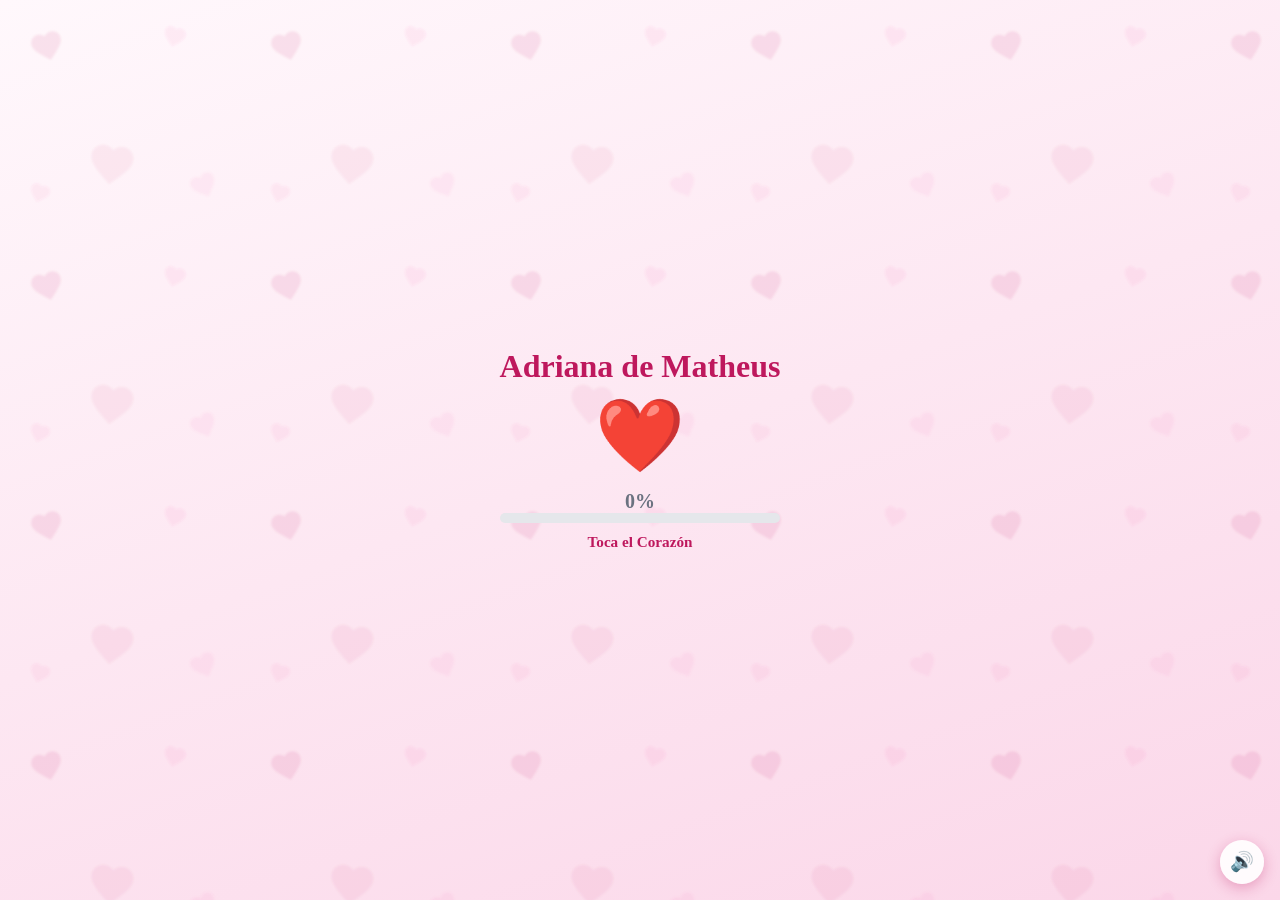
<file: index.html>
<!DOCTYPE html>
<html lang="es">
<head>
  <meta charset="UTF-8">
  <meta name="viewport" content="width=device-width, initial-scale=1.0">
  <title>Regalo Mesario - Adriana de Matheus</title>
  <link rel="manifest" href="manifest.json?v=2">
  <link rel="icon" type="image/svg+xml" href="favicon.svg">
  <link rel="stylesheet" href="css/style.css?v=20">
</head>
<body>
  <div id="app">
    <!-- Página 1: Pantalla de carga -->
    <section class="page page-1 active" id="page-1">
      <div class="container">
        <div class="content">
          <h1 id="person-name">Adriana de Matheus</h1>
          <div class="heart-wrapper">
            <div class="heart" id="heart" aria-label="Toca el corazón">❤️</div>
            <p id="heart-tap-text">0%</p>
          </div>
          <div class="progress-container">
            <div class="progress-bar" id="progress-bar"></div>
          </div>
          <p id="tap-message">Toca el Corazón</p>
          <p id="heart-complete" class="hidden">
            ¡Completado! Preparando tu sorpresa… ❤️
          </p>
        </div>
      </div>
    </section>
  </div>
  <!-- Música de fondo -->
  <audio id="bg-music" src="audio/atado-a-tu-amor.mp3" loop preload="auto"></audio>
  <button id="btn-mute" aria-label="Silenciar música">🔊</button>
  <script src="js/audio.js?v=3"></script>
  <script src="js/script.js?v=4"></script>
</body>
</html>
</file>
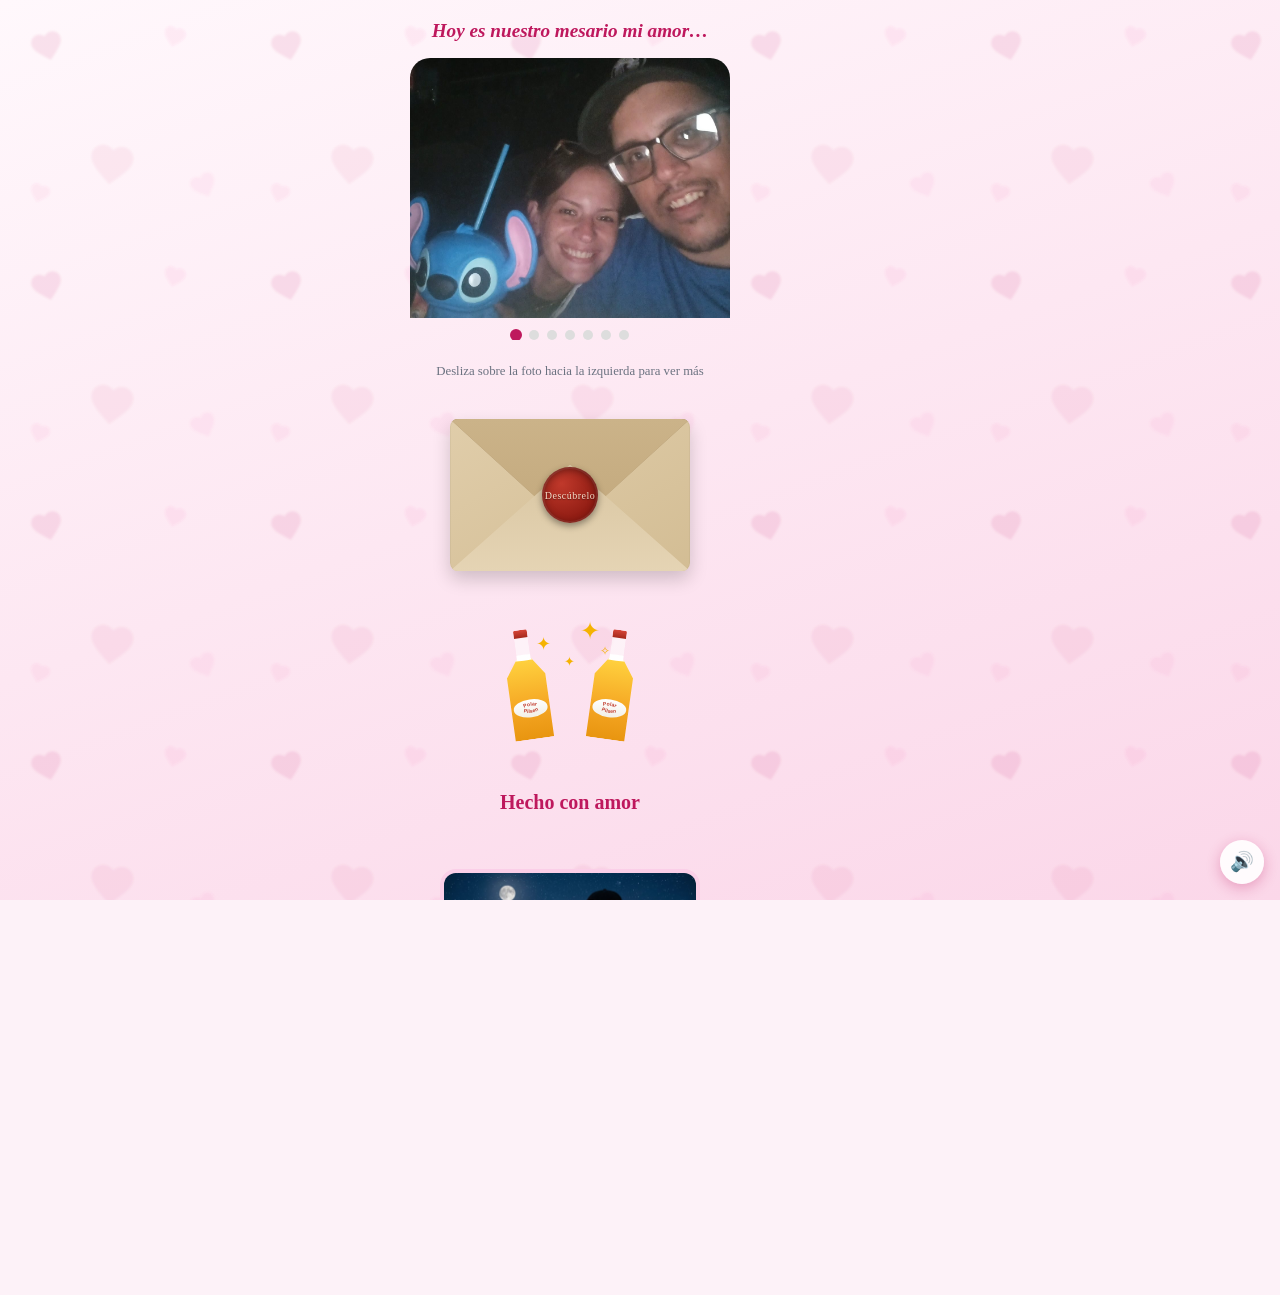
<file: pagina2.html>
<!DOCTYPE html>
<html lang="es">
<head>
  <meta charset="UTF-8">
  <meta name="viewport" content="width=device-width, initial-scale=1.0">
  <title>Nuestro Mesario - Adriana de Matheus</title>
  <link rel="manifest" href="manifest.json?v=2">
  <link rel="icon" type="image/svg+xml" href="favicon.svg">
  <link rel="stylesheet" href="css/style.css?v=20">
</head>
<body>
  <div id="app">
    <!-- Página 2: Contenido completo con scroll vertical -->
    <section class="page page-2 active" id="page-2">
      <div class="container">
        <!-- Sección: Mensaje + Carrusel -->
        <div class="section-block">
          <h2 class="header-message">Hoy es nuestro mesario mi amor…</h2>
          <div class="carousel">
            <div class="carousel-track" id="carousel-track">
              <img src="img/foto1.jpg" alt="Foto 1" class="carousel-slide active">
              <img src="img/foto2.jpg" alt="Foto 2" class="carousel-slide">
              <img src="img/foto3.jpg" alt="Foto 3" class="carousel-slide">
              <img src="img/foto4.jpg" alt="Foto 4" class="carousel-slide">
              <img src="img/foto5.jpg" alt="Foto 5" class="carousel-slide">
              <img src="img/foto6.jpg" alt="Foto 6" class="carousel-slide">
              <img src="img/foto7.jpg" alt="Foto 7" class="carousel-slide">
            </div>
            <div class="carousel-dots" id="carousel-dots">
              <span class="dot active" data-index="0"></span>
              <span class="dot" data-index="1"></span>
              <span class="dot" data-index="2"></span>
              <span class="dot" data-index="3"></span>
              <span class="dot" data-index="4"></span>
              <span class="dot" data-index="5"></span>
              <span class="dot" data-index="6"></span>
            </div>
          </div>
          <p class="carousel-hint">Desliza sobre la foto hacia la izquierda para ver más</p>
        </div>

        <!-- Sección: Sobre y carta -->
        <div class="section-block">
          <div class="envelope-wrapper" id="envelope-wrapper">
            <div class="envelope" id="envelope" aria-label="Abrir sobre">
              <div class="env-inner"></div>
              <div class="env-flap-top"></div>
              <div class="env-flap-bottom"></div>
              <div class="seal" id="seal"><span>Descúbrelo</span></div>
            </div>
            <div class="letter" id="letter">
              <div class="letter-content">
                <div class="letter-deco">❤️ 🥂 ❤️</div>
                <p>Un 1 de noviembre que se llena de magia por partida doble</p>
                <p>celebramos nuestro mes de novios y de casados.</p>
                <p>Ya son 5 años de caminar juntos de la mano, y cada día a tu lado se siente como un sueño cumplido.</p>
                <p>Cada mes de esta relación es un capítulo nuevo en nuestra gran historia de amor.</p>
                <p class="letter-final">¡Feliz mesario, mi amor!</p>
              </div>
              <button id="btn-close-letter" class="btn-letter-close" aria-label="Cerrar carta">✕</button>
            </div>
          </div>
        </div>

        <!-- Sección: Brindis -->
        <div class="section-block">
          <div class="toast-section">
            <div class="wine-glasses">
              <div class="glass left">
                <div class="bowl">
                  <div class="cap"></div>
                  <div class="beer"></div>
                  <div class="foam"></div>
                  <div class="label">
                    <svg viewBox="0 0 100 52" aria-hidden="true">
                      <path id="lbl-top-l" d="M 14,30 Q 50,8 86,30" fill="none"></path>
                      <path id="lbl-bot-l" d="M 14,28 Q 50,52 86,28" fill="none"></path>
                      <text class="arc-text"><textPath href="#lbl-top-l" startOffset="50%" text-anchor="middle">Polar</textPath></text>
                      <text class="arc-text"><textPath href="#lbl-bot-l" startOffset="50%" text-anchor="middle">Pilsen</textPath></text>
                    </svg>
                  </div>
                </div>
              </div>
              <div class="glass right">
                <div class="bowl">
                  <div class="cap"></div>
                  <div class="beer"></div>
                  <div class="foam"></div>
                  <div class="label">
                    <svg viewBox="0 0 100 52" aria-hidden="true">
                      <path id="lbl-top-r" d="M 14,30 Q 50,8 86,30" fill="none"></path>
                      <path id="lbl-bot-r" d="M 14,28 Q 50,52 86,28" fill="none"></path>
                      <text class="arc-text"><textPath href="#lbl-top-r" startOffset="50%" text-anchor="middle">Polar</textPath></text>
                      <text class="arc-text"><textPath href="#lbl-bot-r" startOffset="50%" text-anchor="middle">Pilsen</textPath></text>
                    </svg>
                  </div>
                </div>
              </div>
              <div class="clink" id="clink-effect">
                <span>✦</span>
                <span>✦</span>
                <span>✦</span>
                <span>✧</span>
                <span>✦</span>
              </div>
            </div>
          </div>
          <div class="rotating-message" id="rotating-message">Hecho con amor</div>
        </div>

        <!-- Sección: Cierre -->
        <div class="section-block final-block">
          <div class="final-photo">
            <img src="img/momento-especial.jpg" alt="Momento especial">
          </div>
          <h3>Guarda este recuerdo</h3>
          <p>Este momento queda contigo siempre.</p>
        </div>

        <div class="section-footer">
          <button id="btn-save" class="btn btn-primary">Guardar este momento</button>
        </div>
        <div id="save-confirmation" class="hidden">¡Guardado en tu memoria! ❤️</div>
      </div>
    </section>
  </div>
  <!-- Música de fondo -->
  <audio id="bg-music" src="audio/atado-a-tu-amor.mp3" loop preload="auto"></audio>
  <button id="btn-mute" aria-label="Silenciar música">🔊</button>
  <script src="js/audio.js?v=3"></script>
  <script src="js/script2.js?v=6"></script>
</body>
</html>
</file>
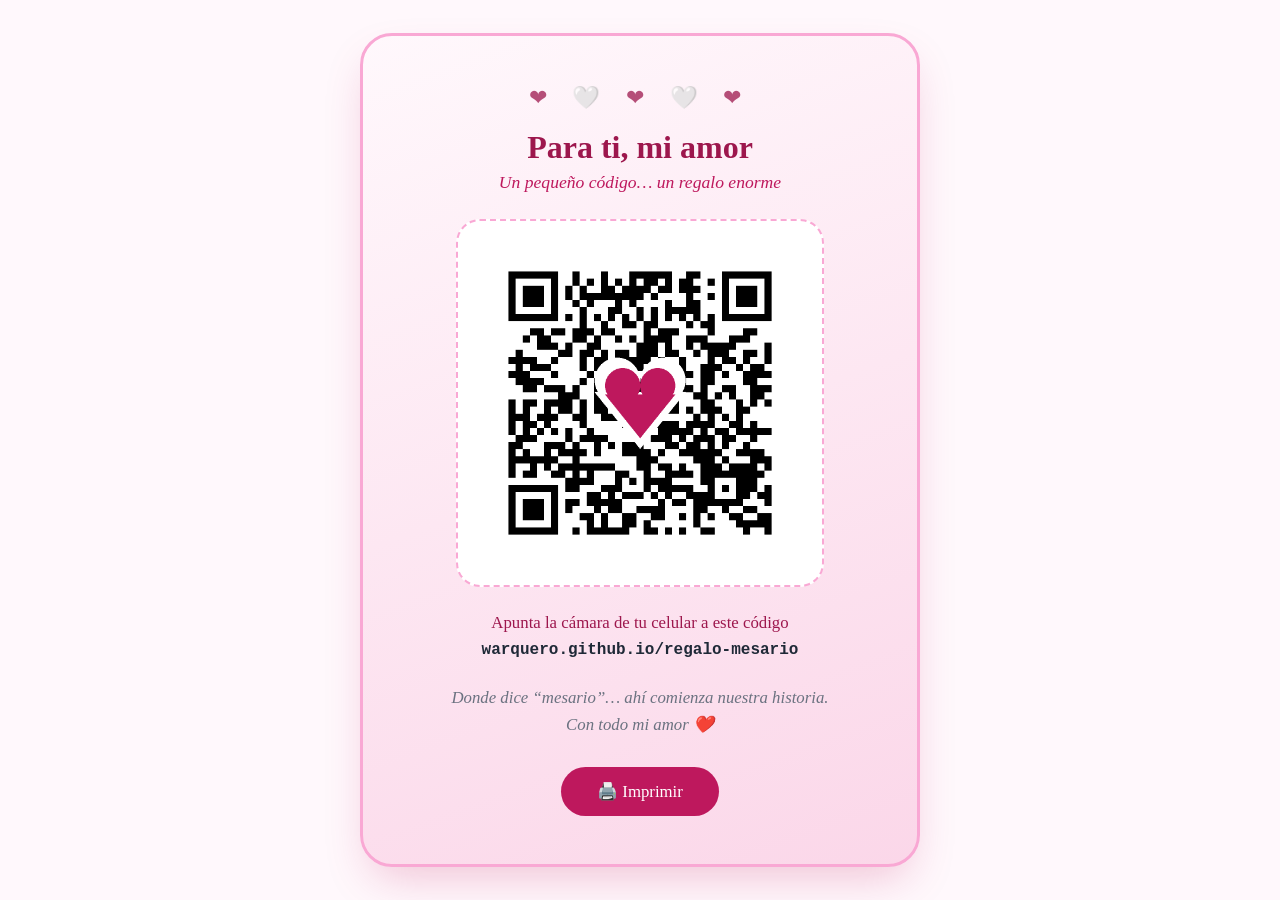
<file: qr-imprimir.html>
<!DOCTYPE html>
<html lang="es">
<head>
<meta charset="UTF-8">
<meta name="viewport" content="width=device-width, initial-scale=1.0">
<title>QR — Tu regalo ❤️</title>
<style>
  @page { size: A4; margin: 18mm; }
  * { box-sizing: border-box; margin: 0; padding: 0; }
  body {
    font-family: 'Georgia', 'Times New Roman', serif;
    background: #fff8fc;
    color: #9d174d;
    min-height: 100vh;
    display: flex;
    align-items: center;
    justify-content: center;
    padding: 24px;
  }
  .tarjeta {
    background: linear-gradient(160deg, #fff8fc 0%, #fde7f2 50%, #fbd7e9 100%);
    border: 3px solid #f9a8d4;
    border-radius: 32px;
    padding: 48px 40px;
    max-width: 560px;
    width: 100%;
    text-align: center;
    box-shadow: 0 20px 45px -12px rgba(190, 24, 93, 0.25);
  }
  .corazones { font-size: 1.4rem; letter-spacing: 10px; margin-bottom: 18px; opacity: 0.75; }
  h1 { font-size: 2rem; margin-bottom: 6px; }
  .subtitulo { font-size: 1.1rem; font-style: italic; color: #be185d; margin-bottom: 26px; }
  .marco {
    background: #ffffff;
    display: inline-block;
    padding: 22px;
    border-radius: 24px;
    border: 2px dashed #f9a8d4;
    margin-bottom: 22px;
  }
  .marco img { display: block; width: 320px; height: 320px; }
  .instruccion { font-size: 1.05rem; margin-bottom: 8px; }
  .url { font-family: 'Courier New', monospace; font-weight: bold; color: #1f2937; font-size: 1rem; margin-bottom: 26px; }
  .dedicatoria { font-style: italic; font-size: 1.05rem; color: #6b7280; line-height: 1.6; }
  .btn {
    margin-top: 28px;
    background: #be185d;
    color: #fff;
    border: none;
    border-radius: 999px;
    padding: 14px 36px;
    font-size: 1.05rem;
    font-family: inherit;
    cursor: pointer;
    transition: transform 0.2s;
  }
  .btn:hover { transform: scale(1.04); }
  @media print {
    body { background: #fff; padding: 0; }
    .tarjeta { box-shadow: none; margin: 0 auto; }
    .btn { display: none; }
  }
</style>
</head>
<body>
  <div class="tarjeta">
    <div class="corazones">❤ 🤍 ❤ 🤍 ❤</div>
    <h1>Para ti, mi amor</h1>
    <p class="subtitulo">Un pequeño código… un regalo enorme</p>

    <div class="marco">
      <img src="qr-regalo.png" alt="Código QR del regalo">
    </div>

    <p class="instruccion">Apunta la cámara de tu celular a este código</p>
    <p class="url">warquero.github.io/regalo-mesario</p>

    <p class="dedicatoria">
      Donde dice “mesario”… ahí comienza nuestra historia.<br>
      Con todo mi amor ❤️
    </p>

    <button class="btn" onclick="window.print()">🖨️ Imprimir</button>
  </div>
</body>
</html>
</file>
<file: css/style.css>
:root {
  --color-bg: #fdf2f8;
  --color-surface: #ffffff;
  --color-primary: #be185d;
  --color-primary-dark: #9d174d;
  --color-accent: #f59e0b;
  --color-text: #1f2937;
  --color-text-muted: #6b7280;
  --progress-bg: #e5e7eb;
  --shadow: 0 10px 25px -5px rgba(0, 0, 0, 0.1);
  --radius: 24px;
  --transition: all 0.4s cubic-bezier(0.4, 0, 0.2, 1);
}

* {
  box-sizing: border-box;
  margin: 0;
  padding: 0;
}

html, body {
  height: 100%;
  font-family: 'Georgia', 'Times New Roman', serif;
  background-color: var(--color-bg);
  background-image:
    url('../img/fondo-corazones.svg'),
    linear-gradient(160deg, #fff8fc 0%, #fde7f2 50%, #fbd7e9 100%);
  background-repeat: repeat, no-repeat;
  background-size: 240px 240px, auto;
  background-attachment: fixed, fixed;
  color: var(--color-text);
  overflow-x: hidden;
  -webkit-tap-highlight-color: transparent;
}

body {
  padding: 0;
  min-height: 100vh;
}

#app {
  width: 100%;
  max-width: 500px;
  margin: 0 auto;
  display: flex;
  flex-direction: column;
}

/* Páginas ocultas por defecto */
.page {
  display: none;
  width: 100%;
}
.page.active {
  display: flex;
  flex-direction: column;
}

/* ===== PÁGINA 1: CARGA ===== */
.page-1 {
  height: 100vh;
  min-height: 100vh;
  justify-content: center;
  align-items: center;
  text-align: center;
  padding: 20px;
  background: transparent; /* deja ver el fondo rosa con corazones */
}

.page-1 .container {
  display: flex;
  flex-direction: column;
  align-items: center;
  gap: 24px;
}

.page-1 h1 {
  font-size: 2rem;
  color: var(--color-primary);
  margin-bottom: 8px;
}

.page-1 .heart-wrapper {
  display: flex;
  flex-direction: column;
  align-items: center;
  gap: 12px;
}

.page-1 .heart {
  font-size: 72px;
  cursor: pointer;
  user-select: none;
  transition: transform 0.1s;
}

.page-1 .heart:active {
  transform: scale(0.85);
}

.page-1 .heart.tapped {
  animation: heartBeat 0.3s ease;
}

.page-1 #heart-tap-text {
  color: var(--color-text-muted);
  font-size: 1.25rem;
  font-weight: 600;
}

.page-1 .progress-container {
  width: 100%;
  max-width: 300px;
  height: 10px;
  background: var(--progress-bg);
  border-radius: 999px;
  overflow: hidden;
}

.page-1 .progress-bar {
  height: 100%;
  width: 0%;
  background: linear-gradient(90deg, var(--color-primary), var(--color-accent));
  border-radius: 999px;
  transition: width 0.5s ease;
}

.page-1 #tap-message {
  min-height: 1.3em;
  margin-top: 10px;
  color: var(--color-primary);
  font-size: 0.95rem;
  font-weight: 600;
  text-align: center;
  transition: opacity 0.3s ease;
}

.page-1 #heart-complete {
  color: var(--color-primary);
  font-weight: 600;
  font-size: 0.95rem;
  margin-top: 8px;
}

/* ===== PÁGINA 2: CONTENIDO CON SCROLL ===== */
.page-2 {
  height: auto;
  min-height: 100vh;
  padding-bottom: 60px;
}

.page-2 .container {
  width: 100%;
  max-width: 360px;
  display: flex;
  flex-direction: column;
  align-items: center;
  gap: 40px;
  padding: 20px 16px;
}

.section-block {
  width: 100%;
  display: flex;
  flex-direction: column;
  align-items: center;
  gap: 16px;
  text-align: center;
}

h2, h3 {
  color: var(--color-primary);
}
h2 {
  font-size: 1.2rem;
  font-style: italic;
}
h3 {
  font-size: 1.1rem;
}

/* Botones */
.btn {
  width: 100%;
  max-width: 260px;
  padding: 14px;
  border: none;
  border-radius: 16px;
  font-size: 1rem;
  font-weight: 600;
  cursor: pointer;
  background: var(--color-primary);
  color: white;
  transition: var(--transition);
}
.btn.hidden {
  display: none;
}
.btn-outline {
  background: transparent;
  border: 2px solid var(--color-primary);
  color: var(--color-primary);
}
.btn-primary {
  background: var(--color-primary-dark);
}

.section-footer {
  margin-top: 20px;
}

/* Carrusel */
.carousel {
  width: 100%;
  max-width: 320px;
  position: relative;
  overflow: hidden;
  border-radius: 20px;
  margin: 0 auto;
}
.carousel-track {
  display: flex;
  width: 700%;
  transition: transform 0.5s ease;
}
.carousel-slide {
  flex: 0 0 14.2857%;
  min-width: 0; /* ancla cada foto al ancho del cuadro (evita que una apaisada se expanda y desalinee el carrusel) */
  width: 100%;
  object-fit: cover;
  height: 260px;
}
.carousel-dots {
  display: flex;
  justify-content: center;
  gap: 8px;
  margin-top: 12px;
}
.dot {
  width: 10px;
  height: 10px;
  border-radius: 50%;
  background: #ddd;
  cursor: pointer;
  transition: background 0.3s, transform 0.3s;
}
.dot.active {
  background: var(--color-primary);
  transform: scale(1.2);
}
.carousel-hint {
  font-size: 0.8rem;
  color: var(--color-text-muted);
  margin-top: 8px;
}

/* Sobre y carta */
.envelope-wrapper {
  position: relative;
  width: 292px;
  margin: 0 auto;
  display: flex;
  flex-direction: column;
  align-items: center;
  --script-font: 'Segoe Script', 'Bradley Hand', 'Snell Roundhand', 'Chalkboard SE', cursive;
}
.envelope {
  position: relative;
  width: 240px;
  height: 152px;
  background: linear-gradient(150deg, #e0cdaa, #d3bd94);
  border-radius: 8px;
  box-shadow: 0 8px 18px rgba(0, 0, 0, 0.18), inset 0 0 0 1px rgba(0, 0, 0, 0.04);
  cursor: pointer;
  perspective: 700px;
  overflow: hidden;
  transition: height 0.55s cubic-bezier(0.4, 0, 0.2, 1), opacity 0.45s ease;
}
.envelope-wrapper.letter-open .envelope {
  height: 0;
  opacity: 0;
  pointer-events: none;
}
.env-inner {
  position: absolute;
  top: 0;
  left: 0;
  width: 100%;
  height: 72%;
  background: linear-gradient(180deg, #a38c66, #b6a07b);
  clip-path: polygon(0 0, 100% 0, 50% 100%);
  z-index: 1;
}
.env-flap-top {
  position: absolute;
  top: 0;
  left: 0;
  width: 100%;
  height: 72%;
  background: linear-gradient(180deg, #cbb389, #c2a87c);
  clip-path: polygon(0 0, 100% 0, 50% 100%);
  transform-origin: top;
  transition: transform 0.6s ease;
  z-index: 2;
  backface-visibility: hidden;
}
.envelope.opened .env-flap-top {
  transform: rotateX(180deg);
}
.env-flap-bottom {
  position: absolute;
  bottom: 0;
  left: 0;
  width: 100%;
  height: 70%;
  background: linear-gradient(0deg, #e5d4b4, #d9c6a2);
  clip-path: polygon(0 100%, 100% 100%, 50% 0);
  z-index: 3;
  transition: transform 0.6s ease;
}
.envelope.opened .env-flap-bottom {
  transform: translateY(4px);
}
.seal {
  position: absolute;
  top: 50%;
  left: 50%;
  width: 56px;
  height: 56px;
  border-radius: 50%;
  transform: translate(-50%, -50%);
  background: radial-gradient(circle at 35% 30%, #c0392b, #8e1b12 72%);
  box-shadow: 0 3px 7px rgba(0, 0, 0, 0.4), inset 0 0 0 2px rgba(255, 255, 255, 0.08), inset 0 2px 8px rgba(0, 0, 0, 0.45);
  display: flex;
  align-items: center;
  justify-content: center;
  z-index: 4;
  transition: transform 0.4s ease, opacity 0.4s ease;
  user-select: none;
}
.seal span {
  font-family: var(--script-font);
  font-size: 10px;
  color: #f5dcc8;
  text-shadow: 0 1px 1px rgba(0, 0, 0, 0.4);
  letter-spacing: 0.5px;
  white-space: nowrap;
}
.seal:active {
  transform: translate(-50%, -50%) scale(0.9);
}
.envelope.opened .seal {
  transform: translate(-50%, -50%) scale(0.3) rotate(30deg);
  opacity: 0;
}

.letter {
  position: relative;
  width: 100%;
  max-height: 0;
  margin-top: 0;
  overflow: hidden;
  transform: scaleY(0.92);
  transform-origin: top center;
  opacity: 0;
  background: linear-gradient(180deg, #eddcb8, #e3d0aa);
  border-radius: 6px;
  padding: 0 22px;
  box-shadow: 0 16px 34px rgba(0, 0, 0, 0.28);
  z-index: 10;
  display: flex;
  flex-direction: column;
  transition: max-height 0.65s cubic-bezier(0.4, 0, 0.2, 1), opacity 0.35s ease, transform 0.65s cubic-bezier(0.4, 0, 0.2, 1), margin-top 0.65s ease;
}
.letter::before {
  /* Línea central del doblez del papel */
  content: '';
  position: absolute;
  top: 0;
  bottom: 0;
  left: 50%;
  width: 2px;
  transform: translateX(-50%);
  background: linear-gradient(180deg, transparent, rgba(0, 0, 0, 0.07) 18%, rgba(0, 0, 0, 0.07) 82%, transparent);
  pointer-events: none;
}
.letter.visible {
  max-height: 640px; /* respaldo; el JS ajusta a la altura exacta */
  opacity: 1;
  transform: scaleY(1);
  margin-top: 14px;
}
.letter-content {
  display: flex;
  flex-direction: column;
  gap: 12px;
  text-align: center;
  color: #7a5c33;
  font-family: var(--script-font);
  padding: 24px 0 0;
  flex-shrink: 0;
}
.letter-deco {
  font-size: 1rem;
  letter-spacing: 6px;
}
.letter-content p {
  line-height: 1.55;
  font-size: 0.93rem;
}
.letter-content strong {
  font-size: 1.05rem;
}
.letter-final {
  font-style: italic;
  margin-top: 2px;
}
.btn-letter-close {
  width: 30px;
  height: 30px;
  flex-shrink: 0;
  padding: 0;
  margin: 14px auto 18px;
  border: none;
  border-radius: 50%;
  background: radial-gradient(circle at 35% 30%, #c0392b, #8e1b12 72%);
  color: #fff;
  font-size: 13px;
  line-height: 1;
  cursor: pointer;
  box-shadow: 0 2px 6px rgba(0, 0, 0, 0.35);
  display: flex;
  align-items: center;
  justify-content: center;
  transition: var(--transition);
}
.btn-letter-close:hover {
  transform: scale(1.12);
}

/* Brindis */
.toast-section {
  margin-bottom: 24px;
}
.wine-glasses {
  position: relative;
  width: 140px;
  height: 140px;
  margin: 0 auto;
}
.glass {
  position: absolute;
  bottom: 12px;
  width: 46px;
  height: 110px;
  transition: var(--transition);
  transform-origin: bottom center;
}
.glass.left {
  left: 12px;
  transform: rotate(-8deg);
}
.glass.right {
  right: 12px;
  transform: rotate(8deg);
}
.glass .bowl {
  position: relative;
  width: 100%;
  height: 100%;
  background: transparent; /* sin contorno lateral: solo vidrio y cerveza */
  clip-path: polygon(35% 0, 65% 0, 65% 26%, 92% 42%, 92% 100%, 8% 100%, 8% 42%, 35% 26%);
}
.glass .bowl::before {
  /* vidrio interior claro (toda la silueta) */
  content: '';
  position: absolute;
  inset: 0;
  background: rgba(255, 255, 255, 0.55);
  clip-path: polygon(35% 0, 65% 0, 65% 26%, 92% 42%, 92% 100%, 8% 100%, 8% 42%, 35% 26%);
}
.cap {
  position: absolute;
  top: 0;
  left: 34%;
  width: 32%;
  height: 7%;
  background: linear-gradient(180deg, #d64538, #a5281c);
  border-radius: 2px 2px 0 0;
  z-index: 2;
}
.beer {
  position: absolute;
  left: 0;
  right: 0;
  bottom: 0;
  height: 74%;
  background: linear-gradient(180deg, #ffd23f 0%, #f5a623 60%, #e89510 100%);
  z-index: 1;
}
.foam {
  position: absolute;
  left: 3px;
  right: 3px;
  bottom: 72%;
  height: 5%;
  background: #fff;
  border-radius: 50%;
  z-index: 1;
}
.label {
  position: absolute;
  left: 6px;
  right: 6px;
  bottom: 20%;
  height: 16%;
  background: linear-gradient(180deg, #ffffff, #f2efe6);
  border-radius: 50%; /* etiqueta ovalada */
  overflow: hidden;
  z-index: 1;
}
.label svg {
  display: block;
  width: 100%;
  height: 100%;
}
.arc-text {
  fill: #c0392b;
  font-family: Arial, Helvetica, sans-serif;
  font-weight: 700;
  font-size: 15px;
  letter-spacing: 0.4px;
}
.glass.brindis-left {
  animation: clink-left 1.6s ease-in-out infinite;
  z-index: 2;
}
.glass.brindis-right {
  animation: clink-right 1.6s ease-in-out infinite;
  z-index: 2;
}
@keyframes clink-left {
  0%, 100% { transform: rotate(-8deg); }
  30%, 70% { transform: rotate(22deg) translateX(10px) translateY(-4px); }
}
@keyframes clink-right {
  0%, 100% { transform: rotate(8deg); }
  30%, 70% { transform: rotate(-22deg) translateX(-10px) translateY(-4px); }
}
.clink {
  position: absolute;
  top: 0;
  left: 0;
  right: 0;
  height: 70px;
  pointer-events: none;
}
.clink span {
  position: absolute;
  color: #f5b301;
  font-size: 16px;
  line-height: 1;
  opacity: 0;
  transform: scale(0.3);
  transition: opacity 0.3s ease, transform 0.4s cubic-bezier(0.34, 1.56, 0.64, 1);
}
.clink span:nth-child(1) { top: 24px; left: 50%; margin-left: -34px; font-size: 18px; transition-delay: 0.05s; }
.clink span:nth-child(2) { top: 8px; left: 50%; margin-left: 10px; font-size: 24px; transition-delay: 0.15s; }
.clink span:nth-child(3) { top: 44px; left: 50%; margin-left: -6px; font-size: 13px; transition-delay: 0.1s; }
.clink span:nth-child(4) { top: 34px; left: 50%; margin-left: 30px; font-size: 12px; transition-delay: 0.22s; }
.clink span:nth-child(5) { top: 52px; left: 50%; margin-left: -40px; font-size: 14px; transition-delay: 0.28s; }
.clink.active span {
  opacity: 1;
  transform: scale(1);
  animation: star-pulse 1.6s ease-in-out infinite;
}
.clink.active span:nth-child(1) { animation-delay: 0.02s; }
.clink.active span:nth-child(2) { animation-delay: 0.12s; }
.clink.active span:nth-child(3) { animation-delay: 0.07s; }
.clink.active span:nth-child(4) { animation-delay: 0.18s; }
.clink.active span:nth-child(5) { animation-delay: 0.24s; }
@keyframes star-pulse {
  0%, 100% { opacity: 0; transform: scale(0.3); }
  30%, 70% { opacity: 1; transform: scale(1); }
}

.rotating-message {
  font-size: 1.25rem;
  font-weight: 700;
  color: var(--color-primary);
  text-align: center;
  margin-bottom: 8px;
  min-height: 1.5em;
  transition: opacity 0.4s ease;
}
.toast-hint {
  font-size: 0.8rem;
  color: var(--color-text-muted);
  text-align: center;
}

/* Cierre */
.final-photo {
  width: 100%;
  max-width: 260px;
  margin: 0 auto 20px;
  border-radius: 16px;
  overflow: hidden;
  border: 4px solid #fbcfe8;
}
.final-photo img {
  width: 100%;
  height: auto;
  display: block;
}

#save-confirmation {
  margin-top: 12px;
  font-weight: 600;
  color: var(--color-primary);
  text-align: center;
}

.hidden {
  display: none;
}

@keyframes heartBeat {
  0% { transform: scale(1); }
  50% { transform: scale(1.3); }
  100% { transform: scale(1); }
}

@keyframes twinkle {
  from { transform: scale(1) rotate(0deg); }
  to { transform: scale(1.25) rotate(18deg); }
}

@media (max-width: 480px) {
  .page-1 h1 {
    font-size: 1.6rem;
  }
  .page-1 .heart {
    font-size: 56px;
  }
}

/* Botón de silencio de la música de fondo */
#btn-mute {
  position: fixed;
  bottom: 16px;
  right: 16px;
  width: 44px;
  height: 44px;
  border: none;
  border-radius: 50%;
  background: rgba(255, 255, 255, 0.9);
  box-shadow: 0 4px 14px rgba(190, 24, 93, 0.3);
  font-size: 1.2rem;
  line-height: 1;
  cursor: pointer;
  z-index: 1000;
  display: flex;
  align-items: center;
  justify-content: center;
  transition: transform 0.2s;
}
#btn-mute:active {
  transform: scale(0.88);
}
</file>
